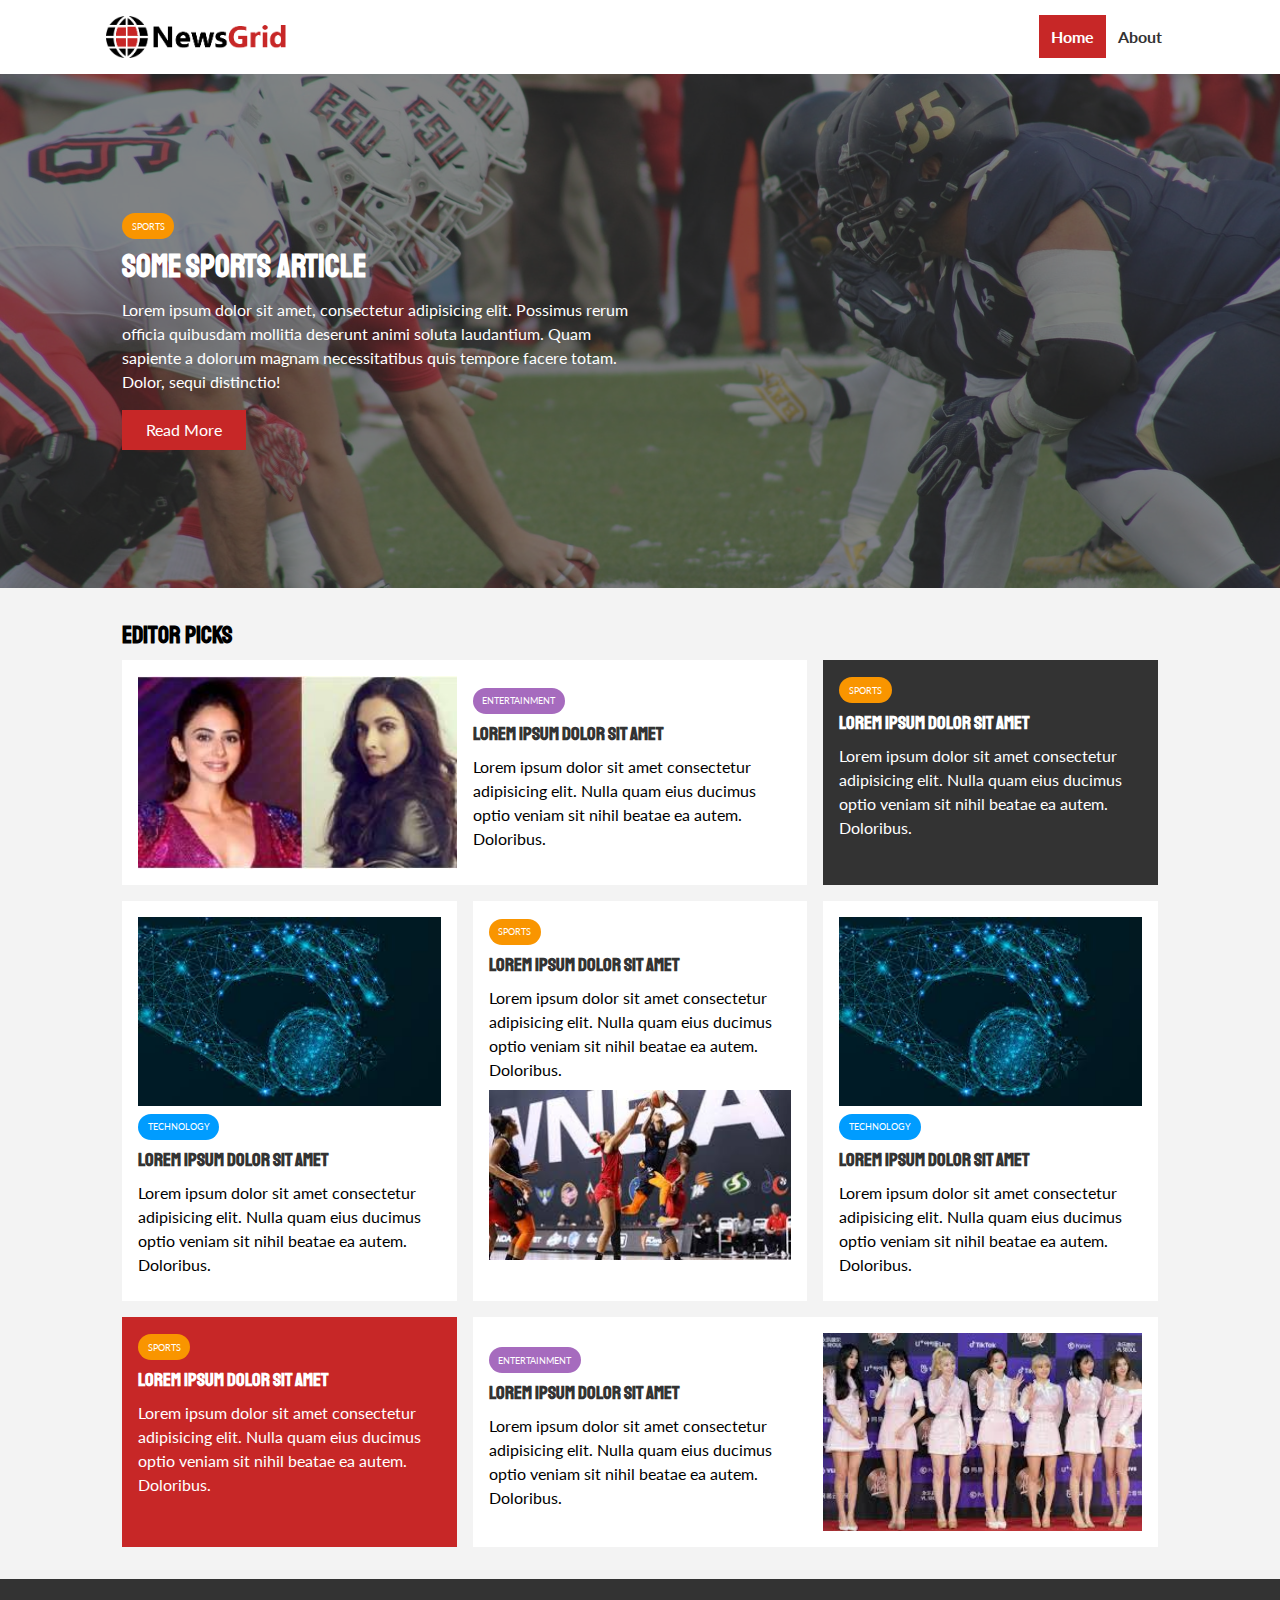
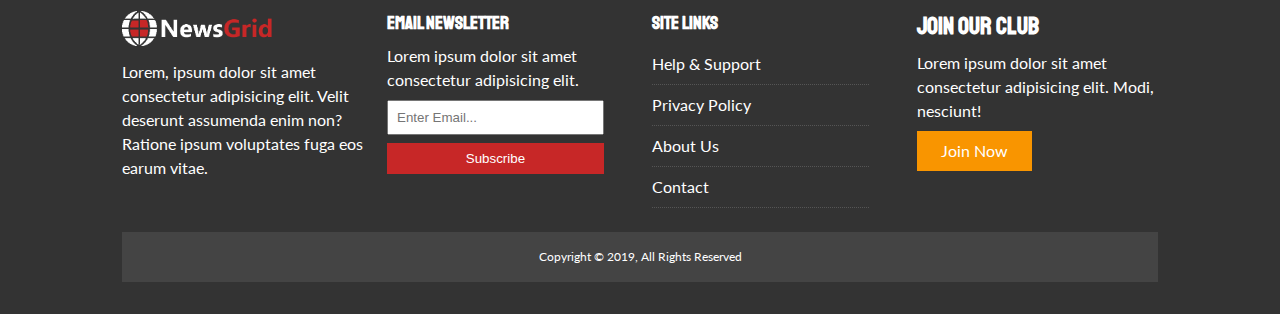
<file: index.html>
<!DOCTYPE html>
<html lang="en">
<head>
  <meta charset="UTF-8">
  <meta name="viewport" content="width=device-width, initial-scale=1.0">
  <meta http-equiv="X-UA-Compatible" content="ie=edge">
  <link rel="stylesheet" href="https://use.fontawesome.com/releases/v5.6.3/css/all.css" integrity="sha384-UHRtZLI+pbxtHCWp1t77Bi1L4ZtiqrqD80Kn4Z8NTSRyMA2Fd33n5dQ8lWUE00s/" crossorigin="anonymous">
  <link href="https://fonts.googleapis.com/css?family=Lato|Staatliches" rel="stylesheet">
  <link rel="stylesheet" href="css/style.css">
  <link rel="stylesheet" media="screen and (max-width: 768px)" href="css/mobile.css">
  <link rel="shortcut icon" type="image/x-icon" href="favicon.ico">
  <title>NewsGrid | Latest News</title>
</head>
<body>
  <nav id="main-nav">
    <div class="container">
      <img src="/images/logo.png" alt="NewsGrid" class="logo">
      <div class="social">
        <a href="http://facebook.com" target="_blank"><i class="fab fa-facebook fa-2x"></i></a>
        <a href="http://twitter.com" target="_blank"><i class="fab fa-twitter fa-2x"></i></a>
        <a href="http://instagram.com" target="_blank"><i class="fab fa-instagram fa-2x"></i></a>
        <a href="http://youtube.com" target="_blank"><i class="fab fa-youtube fa-2x"></i></a>
      </div>
      <ul>
        <li><a class="current" href="index.html">Home</a></li>
        <li><a href="about.html">About</a></li>
      </ul>
    </div>
  </nav>

  <!-- Showcase -->
  <header id="showcase">
    <div class="container">
      <div class="showcase-container">
        <div class="showcase-content">
          <div class="category category-sports">Sports</div>
          <h1>Some Sports Article</h1>
          <p>Lorem ipsum dolor sit amet, consectetur adipisicing elit. Possimus rerum officia quibusdam mollitia deserunt animi soluta laudantium. Quam sapiente a dolorum magnam necessitatibus quis tempore facere totam. Dolor, sequi distinctio!</p>
          <a href="article.html" class="btn btn-primary">Read More</a>
        </div>
      </div>
    </div>
  </header>

  <!-- Home Articles -->
  <section id="home-articles" class="py-2">
    <div class="container">
        <h2>Editor Picks</h2>
        <div class="articles-container">
          <article class="card">
            <img src="/images/pjimage-1-1601167754.jpg" alt="">
            <div>
              <div class="category category-ent">Entertainment</div>
              <h3>
                <a href="article.html">Lorem ipsum dolor sit amet</a>
              </h3>
              <p>Lorem ipsum dolor sit amet consectetur adipisicing elit. Nulla quam eius ducimus optio veniam sit nihil beatae ea autem. Doloribus.</p>
            </div>
          </article>
          <article class="card bg-dark">
            <div class="category category-sports">Sports</div>
            <h3>
              <a href="article.html">Lorem ipsum dolor sit amet</a>
            </h3>
            <p>Lorem ipsum dolor sit amet consectetur adipisicing elit. Nulla quam eius ducimus optio veniam sit nihil beatae ea autem. Doloribus.</p>
          </article>
          <article class="card">
            <img src="/images/images.jfif" alt="">
            <div class="category category-tech">Technology</div>
            <h3>
              <a href="article.html">Lorem ipsum dolor sit amet</a>
            </h3>
            <p>Lorem ipsum dolor sit amet consectetur adipisicing elit. Nulla quam eius ducimus optio veniam sit nihil beatae ea autem. Doloribus.</p>
          </article>
          <article class="card">
            <div class="category category-sports">Sports</div>
            <h3>
              <a href="article.html">Lorem ipsum dolor sit amet</a>
            </h3>
            <p>Lorem ipsum dolor sit amet consectetur adipisicing elit. Nulla quam eius ducimus optio veniam sit nihil beatae ea autem. Doloribus.</p>
            <img src="/images/images (1).jfif" alt="">
          </article>
          <article class="card">
            <img src="/images/images.jfif" alt="">
            <div class="category category-tech">Technology</div>
            <h3>
              <a href="article.html">Lorem ipsum dolor sit amet</a>
            </h3>
            <p>Lorem ipsum dolor sit amet consectetur adipisicing elit. Nulla quam eius ducimus optio veniam sit nihil beatae ea autem. Doloribus.</p>
          </article>
          <article class="card bg-primary">
            <div class="category category-sports">Sports</div>
            <h3>
              <a href="article.html">Lorem ipsum dolor sit amet</a>
            </h3>
            <p>Lorem ipsum dolor sit amet consectetur adipisicing elit. Nulla quam eius ducimus optio veniam sit nihil beatae ea autem. Doloribus.</p>
          </article>
          <article class="card">
            <div>
              <div class="category category-ent">Entertainment</div>
              <h3>
                <a href="article.html">Lorem ipsum dolor sit amet</a>
              </h3>
              <p>Lorem ipsum dolor sit amet consectetur adipisicing elit. Nulla quam eius ducimus optio veniam sit nihil beatae ea autem. Doloribus.</p>
            </div>
            <img src="/images/images (2).jfif" alt="">
          </article>
        </div>
    </div>
  </section>

  <!-- Footer -->
  <footer id="main-footer" class="py-2">
    <div class="container footer-container">
      <div>
        <img src="/images/logo_light.png" alt="NewsGrid">
        <p>Lorem, ipsum dolor sit amet consectetur adipisicing elit. Velit deserunt assumenda enim non? Ratione ipsum voluptates fuga eos earum vitae.</p>
      </div>
      <div>
        <h3>Email Newsletter</h3>
        <p>Lorem ipsum dolor sit amet consectetur adipisicing elit.</p>
        <form>
          <input type="email" placeholder="Enter Email...">
          <input type="submit" value="Subscribe" class="btn btn-primary">
        </form>
      </div>
      <div>
        <h3>Site Links</h3>
        <ul class="list">
          <li><a href="#">Help & Support</a></li>
          <li><a href="#">Privacy Policy</a></li>
          <li><a href="#">About Us</a></li>
          <li><a href="#">Contact</a></li>
        </ul>
      </div>
      <div>
        <h2>Join Our Club</h2>
        <p>Lorem ipsum dolor sit amet consectetur adipisicing elit. Modi, nesciunt!</p>
        <a href="#" class="btn btn-secondary">Join Now</a>
      </div>
      <div>
        <p>
          Copyright &copy; 2019, All Rights Reserved
        </p>
      </div>
    </div>
  </footer>

</body>
</html>
</file>
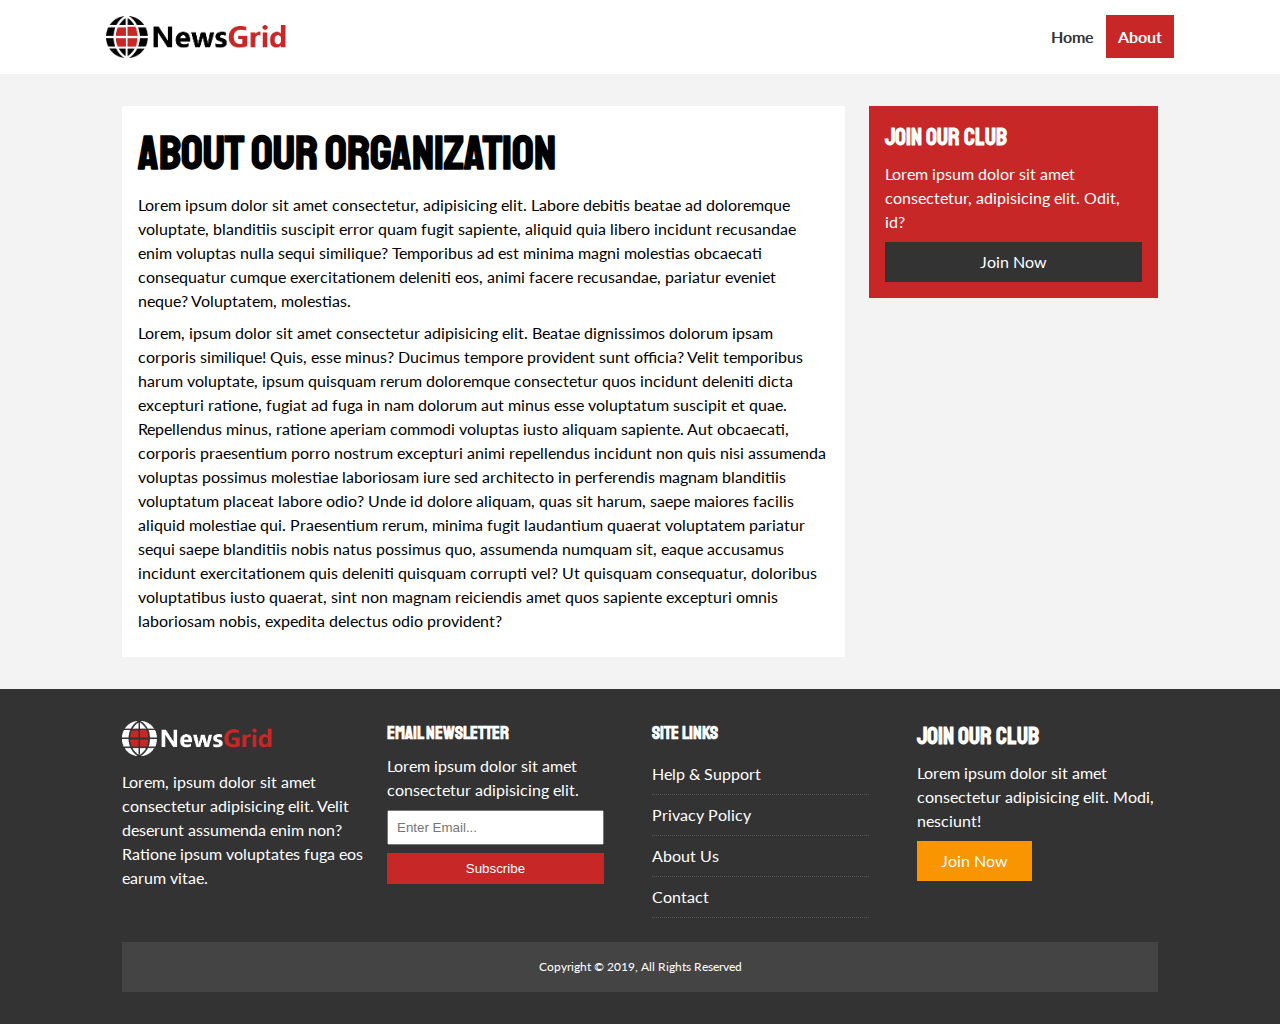
<file: about.html>
<!DOCTYPE html>
<html lang="en">
<head>
  <meta charset="UTF-8">
  <meta name="viewport" content="width=device-width, initial-scale=1.0">
  <meta http-equiv="X-UA-Compatible" content="ie=edge">
  <link rel="stylesheet" href="https://use.fontawesome.com/releases/v5.6.3/css/all.css" integrity="sha384-UHRtZLI+pbxtHCWp1t77Bi1L4ZtiqrqD80Kn4Z8NTSRyMA2Fd33n5dQ8lWUE00s/" crossorigin="anonymous">
  <link href="https://fonts.googleapis.com/css?family=Lato|Staatliches" rel="stylesheet">
  <link rel="stylesheet" href="css/style.css">
  <link rel="stylesheet" media="screen and (max-width: 768px)" href="css/mobile.css">
  <link rel="shortcut icon" type="image/x-icon" href="favicon.ico">
  <title>NewsGrid | About</title>
</head>
<body>
  <nav id="main-nav">
    <div class="container">
      <img src="/images/logo.png" alt="NewsGrid" class="logo">
      <div class="social">
        <a href="http://facebook.com" target="_blank"><i class="fab fa-facebook fa-2x"></i></a>
        <a href="http://twitter.com" target="_blank"><i class="fab fa-twitter fa-2x"></i></a>
        <a href="http://instagram.com" target="_blank"><i class="fab fa-instagram fa-2x"></i></a>
        <a href="http://youtube.com" target="_blank"><i class="fab fa-youtube fa-2x"></i></a>
      </div>
      <ul>
        <li><a href="index.html">Home</a></li>
        <li><a class="current" href="about.html">About</a></li>
      </ul>
    </div>
  </nav>

  <section id="about">
    <div class="container">
      <div class="page-container">
        <article class="card">
          <h1 class="l-heading">About Our Organization</h1>
          <p>Lorem ipsum dolor sit amet consectetur, adipisicing elit. Labore debitis beatae ad doloremque voluptate, blanditiis suscipit error quam fugit sapiente, aliquid quia libero incidunt recusandae enim voluptas nulla sequi similique? Temporibus ad est minima magni molestias obcaecati consequatur cumque exercitationem deleniti eos, animi facere recusandae, pariatur eveniet neque? Voluptatem, molestias.</p>
          <p>Lorem, ipsum dolor sit amet consectetur adipisicing elit. Beatae dignissimos dolorum ipsam corporis similique! Quis, esse minus? Ducimus tempore provident sunt officia? Velit temporibus harum voluptate, ipsum quisquam rerum doloremque consectetur quos incidunt deleniti dicta excepturi ratione, fugiat ad fuga in nam dolorum aut minus esse voluptatum suscipit et quae. Repellendus minus, ratione aperiam commodi voluptas iusto aliquam sapiente. Aut obcaecati, corporis praesentium porro nostrum excepturi animi repellendus incidunt non quis nisi assumenda voluptas possimus molestiae laboriosam iure sed architecto in perferendis magnam blanditiis voluptatum placeat labore odio? Unde id dolore aliquam, quas sit harum, saepe maiores facilis aliquid molestiae qui. Praesentium rerum, minima fugit laudantium quaerat voluptatem pariatur sequi saepe blanditiis nobis natus possimus quo, assumenda numquam sit, eaque accusamus incidunt exercitationem quis deleniti quisquam corrupti vel? Ut quisquam consequatur, doloribus voluptatibus iusto quaerat, sint non magnam reiciendis amet quos sapiente excepturi omnis laboriosam nobis, expedita delectus odio provident?</p>
        </article>
        <aside class="card bg-primary">
          <h2>Join Our Club</h2>
          <p>Lorem ipsum dolor sit amet consectetur, adipisicing elit. Odit, id?</p>
          <a href="#" class="btn btn-dark btn-block">Join Now</a>
        </aside>
      </div>
    </div>
  </section>

  <!-- Footer -->
  <footer id="main-footer" class="py-2">
    <div class="container footer-container">
      <div>
        <img src="/images/logo_light.png" alt="NewsGrid">
        <p>Lorem, ipsum dolor sit amet consectetur adipisicing elit. Velit deserunt assumenda enim non? Ratione ipsum voluptates fuga eos earum vitae.</p>
      </div>
      <div>
        <h3>Email Newsletter</h3>
        <p>Lorem ipsum dolor sit amet consectetur adipisicing elit.</p>
        <form>
          <input type="email" placeholder="Enter Email...">
          <input type="submit" value="Subscribe" class="btn btn-primary">
        </form>
      </div>
      <div>
        <h3>Site Links</h3>
        <ul class="list">
          <li><a href="#">Help & Support</a></li>
          <li><a href="#">Privacy Policy</a></li>
          <li><a href="#">About Us</a></li>
          <li><a href="#">Contact</a></li>
        </ul>
      </div>
      <div>
        <h2>Join Our Club</h2>
        <p>Lorem ipsum dolor sit amet consectetur adipisicing elit. Modi, nesciunt!</p>
        <a href="#" class="btn btn-secondary">Join Now</a>
      </div>
      <div>
        <p>
          Copyright &copy; 2019, All Rights Reserved
        </p>
      </div>
    </div>
  </footer>

</body>
</html>
</file>
<file: css/style.css>
:root {
  --primary-color: #c72727;
  --secondary-color: #f99500;
  --light-color: #f3f3f3;
  --dark-color: #333;
  --max-width: 1100px;
}

.category {
  --sports-color: #f99500;
  --ent-color: #a66bbe;
  --tech-color: #009cff;
}

* {
  margin: 0;
  padding: 0;
  box-sizing: border-box;
}

body {
  font-family: 'Lato', sans-serif;
  line-height: 1.5;
  background: var(--light-color);
}

a {
  color: #333;
  text-decoration: none;
}

ul {
  list-style: none;
}

p {
  margin: .5rem 0;
}

img {
  width: 100%;
}

h1, h2, h3, h4, h5, h6 {
  font-family: 'Staatliches', cursive;
  margin-bottom: .55rem;
  line-height: 1.3;
}

/* Utility */
.container {
  max-width: var(--max-width);
  margin: auto;
  padding: 0 2rem;
  overflow: hidden;
}

.category {
  display: inline-block;
  color: #fff;
  font-size: 0.55rem;
  text-transform: uppercase;
  padding: 0.4rem 0.6rem;
  border-radius: 15px;
  margin-bottom: 0.5rem;
}

.category-sports { background: var(--sports-color) }
.category-ent { background: var(--ent-color) }
.category-tech { background: var(--tech-color) }

.btn {
  display: inline-block;
  border: none;
  background: var(--dark-color);
  color: #fff;
  padding: 0.5rem 1.5rem;
}

.btn-light { background: var(--light-color) }
.btn-primary { background: var(--primary-color) }
.btn-secondary { background: var(--secondary-color) }

.btn-block {
  display: block;
  width: 100%;
  text-align: center;
}

.btn:hover {
  opacity: 0.9;
}

.card {
  background: #fff;
  padding: 1rem;
}

.bg-dark {
  background: var(--dark-color);
  color: #fff;
}

.bg-primary {
  background: var(--primary-color);
  color: #fff;
}

.bg-secondary {
  background: var(--secondary-color);
  color: #fff;
}

.bg-dark h1,
.bg-dark h2,
.bg-dark h3,
.bg-dark a,
.bg-primary h1,
.bg-primary h2,
.bg-primary h3,
.bg-primary a,
.bg-secondary h1,
.bg-secondary h2,
.bg-secondary h3,
.bg-secondary a {
  color: #fff;
}

.py-1 { padding: 1.5rem 0 }
.py-2 { padding: 2rem 0 }
.py-3 { padding: 3rem 0 }
.p-1 { padding: 1.5rem }
.p-2 { padding: 2rem }
.p-3 { padding: 3rem }

.l-heading {
  font-size: 3rem;
}

.list li {
  padding: .5rem 0;
  border-bottom: #555 dotted 1px;
  width: 90%;
}

.list li a:hover {
  color: var(--primary-color) !important;
}

/* Inner page grid container */
.page-container {
  display: grid;
  grid-template-columns: 5fr 2fr;
  margin: 2rem 0;
  grid-gap: 1.5rem;
}

.page-container > *:first-child {
  grid-row: 1 / span 3;
}

/* Navigation */
#main-nav {
  background: #fff;
  position: sticky;
  top: 0;
  z-index: 2;
}

#main-nav .container {
  display: grid;
  grid-template-columns: 6fr 3fr 2fr;
  padding: 1rem;
  align-items: center;
}

#main-nav .logo {
  width: 180px;
}

#main-nav ul {
  justify-self: end;
  display: flex;
}

#main-nav ul li a {
  padding: 0.75rem;
  font-weight: bold;
}

#main-nav ul li a.current {
  background: var(--primary-color);
  color: #fff;
}

#main-nav ul li a:hover {
  background: var(--light-color);
  color: var(--dark-color);
}

#main-nav .social {
  justify-self: center;
}

#main-nav .social i {
  color: #777;
  margin-right: .5rem;
}

/* Showcase */
#showcase {
  color: #fff;
  background: #333;
  padding: 2rem;
  position: relative;
}

#showcase:before {
  content: '';
  background: url('../images/featured.jpg') no-repeat center center/cover;
  position: absolute;
  top: 0;
  left: 0;
  width: 100%;
  height: 100%;
  opacity: 0.4;
}

#showcase .showcase-container {
  display: grid;
  grid-template-columns: repeat(2, 1fr);
  justify-content: center;
  align-items: center;
  height: 50vh;
}

#showcase .showcase-content {
  z-index: 1;
}

#showcase .showcase-content p {
  margin-bottom: 1rem;
}

/* Home Articles */
#home-articles .articles-container {
  display: grid;
  grid-template-columns: repeat(3, 1fr);
  grid-gap: 1rem;
}

#home-articles .articles-container > *:first-child,
#home-articles .articles-container > *:last-child {
  display: grid;
  grid-template-columns: repeat(2, 1fr);
  grid-gap: 1rem;
  align-items: center;
  grid-column: 1 / span 2;
}

#home-articles .articles-container > *:last-child {
  grid-column: 2 / span 2;
}

#article .meta {
  display: flex;
  justify-content: space-between;
  align-items: center;
  background: #eee;
  padding: 0.5rem;
}

#article .meta .category {
  margin-top: 0.4rem;
}

/* Footer */
#main-footer {
  background: var(--dark-color);
  color: #fff;
}

#main-footer img {
  width: 150px;
}

#main-footer a {
  color: #fff;
}

#main-footer .footer-container {
  display: grid;
  grid-template-columns: repeat(4, 1fr);
  grid-gap: 1.5rem;
}

#main-footer .footer-container > *:last-child {
  background: #444;
  grid-column: 1 / span 4;
  padding: .5rem;
  text-align: center;
  font-size: 0.75rem;
}

#main-footer .footer-container input[type='email'] {
  width: 90%;
  padding: 0.5rem;
  margin-bottom: 0.5rem;
}

#main-footer .footer-container input[type='submit'] {
  width: 90%;
}
</file>
<file: css/mobile.css>
/* Navigation */
#main-nav .social {
  display: none;
}

#main-nav .container {
  grid-template-columns: 1fr;
  grid-gap: 1.2rem;
}

#main-nav ul,
#main-nav .logo {
  justify-self: center;
}

#main-nav ul li a {
  padding: 0.50rem;
}

#home-articles .articles-container {
  grid-template-columns: repeat(2, 1fr);
}

#home-articles .articles-container > *:first-child,
#home-articles .articles-container > *:last-child {
  grid-template-columns: 1fr;
  grid-column: 1;
}

@media(max-width: 600px) {
  /* Stack Grid Items */
  #showcase .showcase-container,
  #home-articles .articles-container,
  #main-footer .footer-container {
    grid-template-columns: 1fr;
  }

  #main-footer .footer-container > *:last-child {
    grid-column: 1;
  }

  #main-footer .footer-container > *:first-child,
  #main-footer .footer-container > *:nth-child(2){
    border-bottom: #444 dotted 1px;
    padding-bottom: 1rem;
  }

  .page-container {
    grid-template-columns: 1fr;
    text-align: center;
  }

  .page-container > *:first-child {
    grid-row: 1;
  }

  .l-heading {
    font-size: 2rem;
  }
}
</file>
